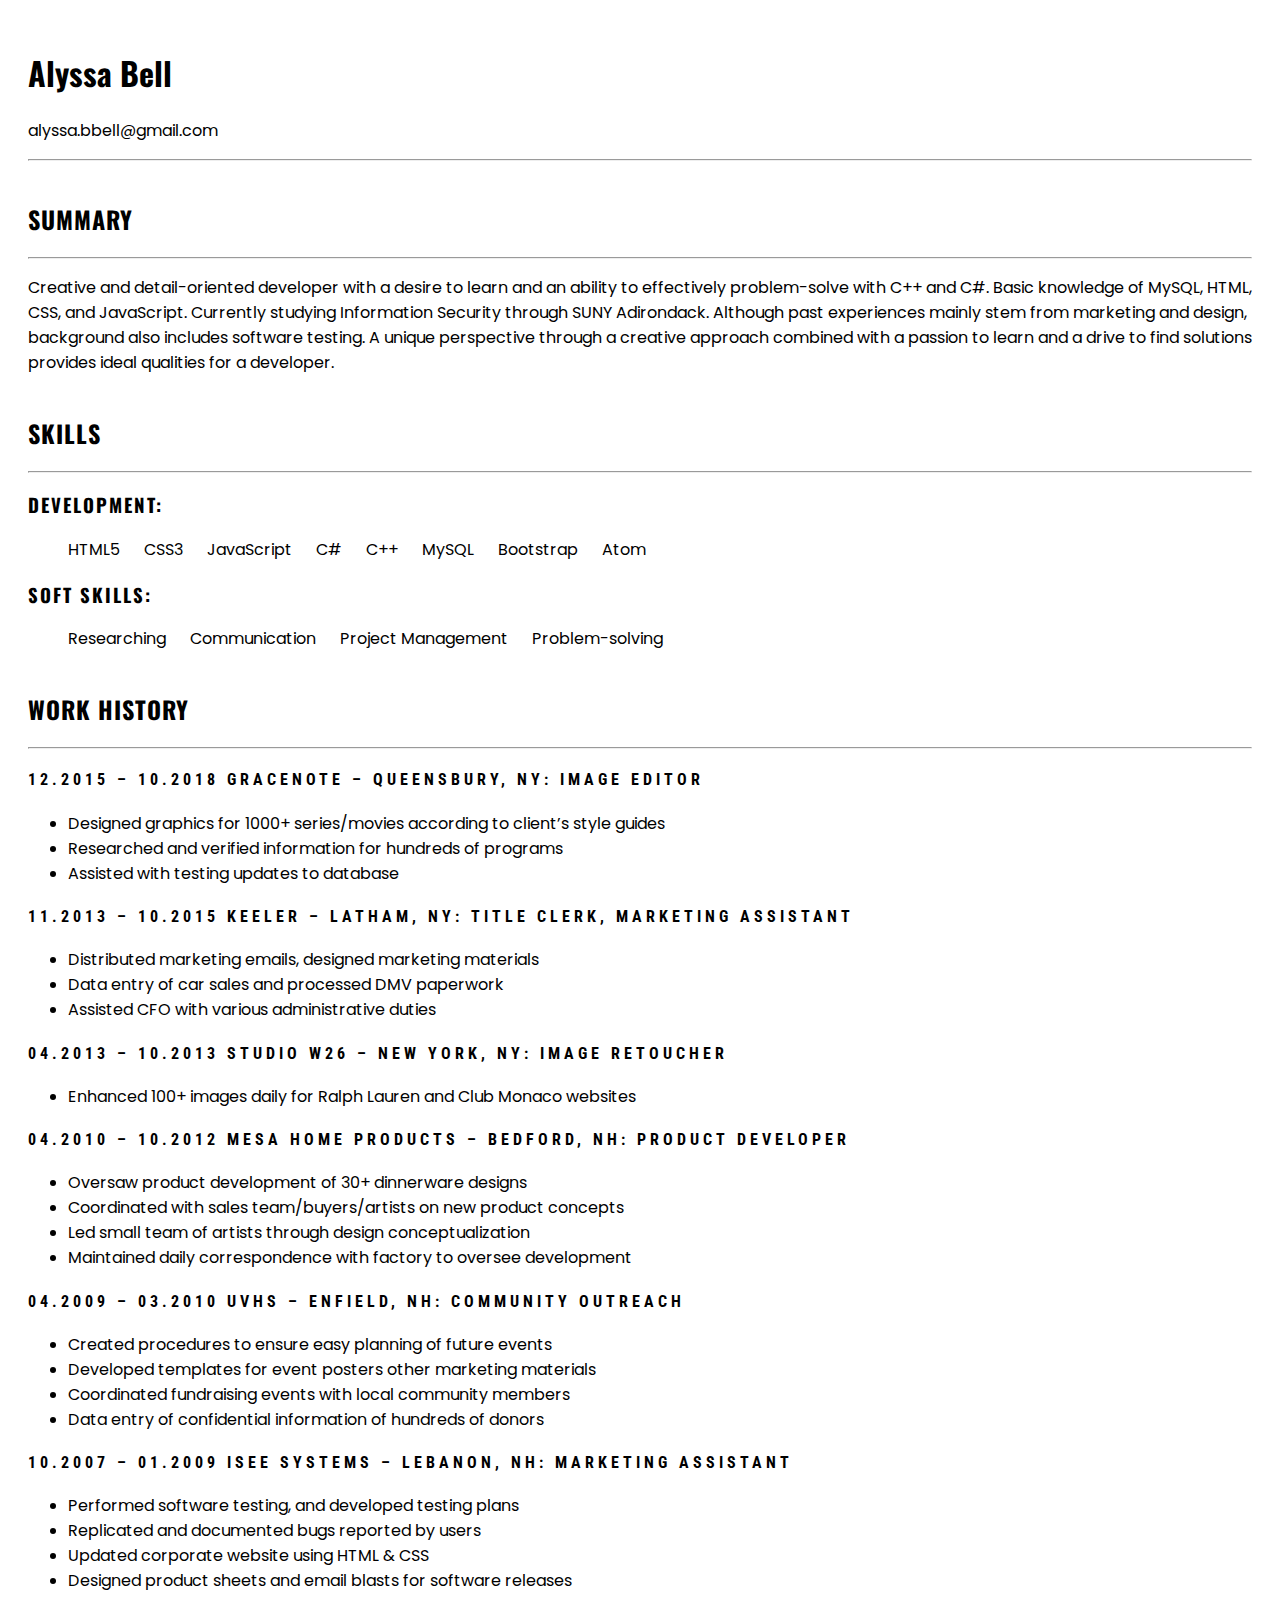
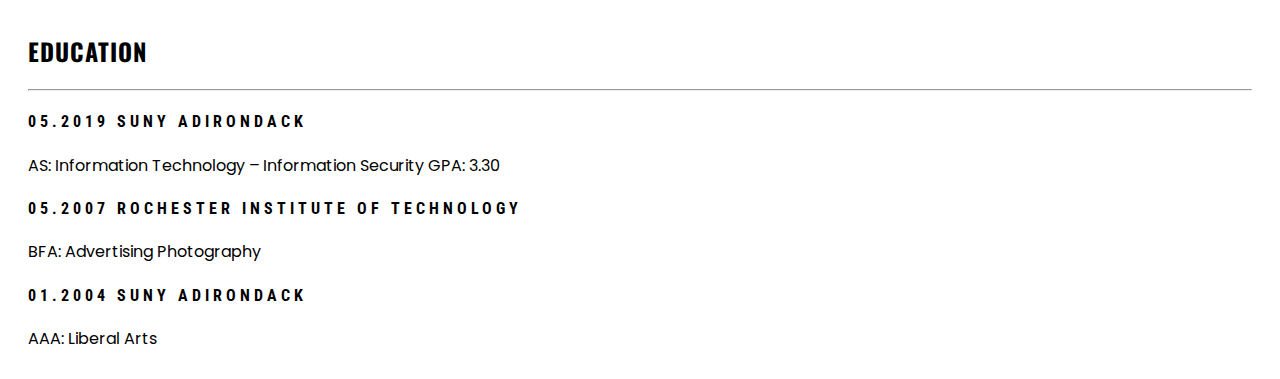
<file: resume.html>
<!doctype html>
<!DOCTYPE html>
<html lang="en" dir="ltr">
  <head>
    <meta charset="utf-8">
    <link href="https://fonts.googleapis.com/css?family=Oswald|Poppins|Quicksand|Roboto+Condensed" rel="stylesheet">
    <title>Resume: Alyssa Bell</title>

    <style>

      body {
        font-family: 'Poppins', sans-serif;
        padding: 20px;
      }

      .development-skills li {
        display: inline-block;
        padding-right: 20px;
      }

      h1 {
        font-family: 'Oswald', sans-serif;
        vertical-align: bottom;
      }

      /* .email {
        : -10px;
      } */

      h2 {
        font-family: 'Oswald', sans-serif;
        text-transform: uppercase;
        padding-top: 20px;
        letter-spacing: 1px;
      }

      h3 {
        font-family: 'Oswald', sans-serif;
        text-transform: uppercase;
        letter-spacing: 2px;
      }

      h4 {
        font-family: 'Roboto Condensed', sans-serif;
        font-weight: bold;
        text-transform: uppercase;
        letter-spacing: 4px;
      }

      /* p {
        font-family: 'Roboto Condensed', sans-serif;
      } */

    </style>
  </head>
  <body>
    <h1>Alyssa Bell</h1>
    <p id="email">alyssa.bbell@gmail.com</p>
    <hr>
    <h2>Summary</h2>
    <hr>
    <p>Creative and detail-oriented developer with a desire to learn and an ability to effectively problem-solve with C++ and C#. Basic knowledge of MySQL, HTML, CSS, and JavaScript. Currently studying Information Security through SUNY Adirondack. Although past experiences mainly stem from marketing and design, background also includes software testing. A unique perspective through a creative approach combined with a passion to learn and a drive to find solutions provides ideal qualities for a developer.</p>

    <h2>Skills</h2>
    <hr>

<div>
    <h3>Development:</h3>
    <ul class="development-skills">
    <li>HTML5</li>
    <li>CSS3</li>
    <li>JavaScript</li>
    <li>C#</li>
    <li>C++</li>
    <li>MySQL</li>
    <li>Bootstrap</li>
    <li>Atom</li>
  </ul></div>

  <div>
    <h3>Soft Skills:</h3>
    <ul class="development-skills">
    <li>Researching</li>
    <li>Communication</li>
    <li>Project Management</li>
    <li>Problem-solving</li>
  </ul>
  </div>

  <h2>Work History</h2>
  <hr>
  <h4>12.2015 – 10.2018	GRACENOTE – QUEENSBURY, NY: IMAGE EDITOR</h4>
  <ul>
    	<li>Designed graphics for 1000+ series/movies according to client’s style guides</li>
      <li>Researched and verified information for hundreds of programs</li>
      <li>Assisted with testing updates to database</li>
  </ul>

  <h4>11.2013 – 10.2015	KEELER – LATHAM, NY: TITLE CLERK, MARKETING ASSISTANT</h4>
  <ul>
      <li>Distributed marketing emails, designed marketing materials</li>
      <li>Data entry of car sales and processed DMV paperwork</li>
      <li>Assisted CFO with various administrative duties</li>
  </ul>

  <h4>04.2013 – 10.2013	STUDIO W26 – NEW YORK, NY: IMAGE RETOUCHER</h4>
  <ul>
      <li>Enhanced 100+ images daily for Ralph Lauren and Club Monaco websites</li>
  </ul>

  <h4>04.2010 – 10.2012	MESA HOME PRODUCTS – BEDFORD, NH: PRODUCT DEVELOPER</h4>
  <ul>
      <li>Oversaw product development of 30+ dinnerware designs</li>
      <li>Coordinated with sales team/buyers/artists on new product concepts</li>
      <li>Led small team of artists through design conceptualization</li>
      <li>Maintained daily correspondence with factory to oversee development</li>
  </ul>

  <h4>04.2009 – 03.2010	UVHS – ENFIELD, NH: COMMUNITY OUTREACH</h4>
  <ul>
      <li>Created procedures to ensure easy planning of future events</li>
      <li>Developed templates for event posters other marketing materials</li>
      <li>Coordinated fundraising events with local community members</li>
      <li>Data entry of confidential information of hundreds of donors</li>
  </ul>

  <h4>10.2007 – 01.2009	ISEE SYSTEMS – LEBANON, NH: MARKETING ASSISTANT</h4>
  <ul>
      <li>Performed software testing, and developed testing plans</li>
      <li>Replicated and documented bugs reported by users</li>
      <li>Updated corporate website using HTML & CSS</li>
      <li>Designed product sheets and email blasts for software releases</li>
  </ul>

<h2>Education</h2>
<hr>
<h4>05.2019	SUNY ADIRONDACK</h4>
<div>AS: Information Technology – Information Security GPA: 3.30</div>

<h4>05.2007	ROCHESTER INSTITUTE OF TECHNOLOGY</h4>
<div>BFA: Advertising Photography</div>

<h4>01.2004	SUNY ADIRONDACK</h4>
<div>AAA: Liberal Arts</div>

  </body>
</html>
</file>
